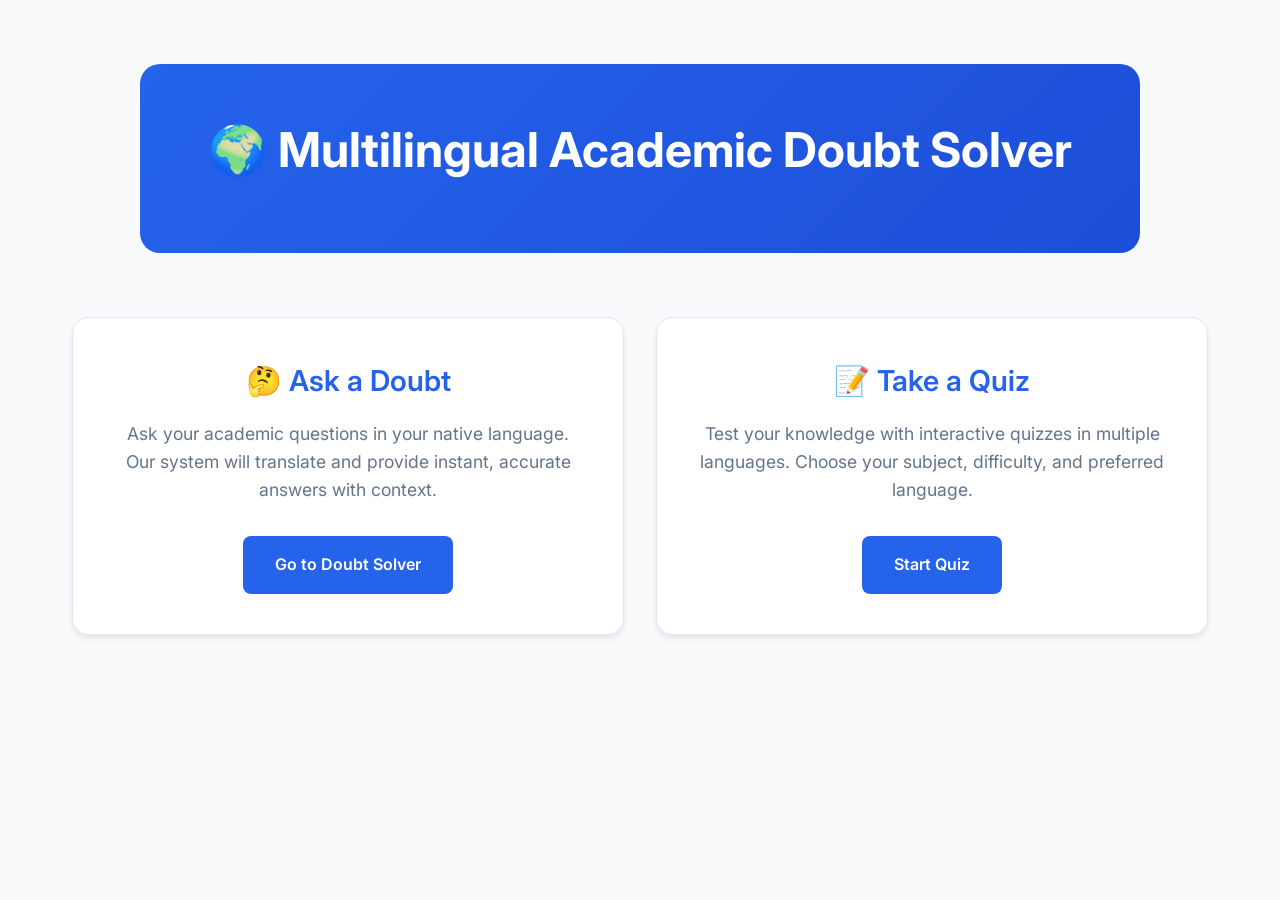
<file: templates/index.html>
<!DOCTYPE html>
<html lang="en">
<head>
  <meta charset="UTF-8" />
  <meta name="viewport" content="width=device-width, initial-scale=1.0"/>
  <title>Multilingual Academic Portal – Home</title>
  <link href="https://fonts.googleapis.com/css2?family=Inter:wght@300;400;500;600;700&display=swap" rel="stylesheet">
  <style>
    :root {
      --primary: #2563eb;
      --primary-dark: #1d4ed8;
      --secondary: #64748b;
      --success: #10b981;
      --background: #f8fafc;
      --surface: #ffffff;
      --text: #1e293b;
      --text-light: #64748b;
      --border: #e2e8f0;
    }

    * {
      margin: 0;
      padding: 0;
      box-sizing: border-box;
    }

    body {
      font-family: 'Inter', sans-serif;
      background: var(--background);
      color: var(--text);
      line-height: 1.6;
    }

    .container {
      max-width: 1200px;
      margin: 0 auto;
      padding: 2rem;
    }

    header {
      text-align: center;
      margin-bottom: 4rem;
      padding: 3rem 0;
      background: linear-gradient(135deg, var(--primary), var(--primary-dark));
      color: white;
      border-radius: 20px;
      margin: 2rem auto 4rem;
      max-width: 1000px;
    }

    header h1 {
      font-size: 3rem;
      font-weight: 700;
      margin-bottom: 1rem;
    }

    header p {
      font-size: 1.2rem;
      opacity: 0.9;
    }

    .home-cards {
      display: grid;
      grid-template-columns: repeat(auto-fit, minmax(350px, 1fr));
      gap: 2rem;
      margin-bottom: 4rem;
    }

    .card {
      background: var(--surface);
      padding: 2.5rem;
      border-radius: 16px;
      box-shadow: 0 4px 6px -1px rgba(0, 0, 0, 0.1);
      border: 1px solid var(--border);
      text-align: center;
      transition: all 0.3s ease;
    }

    .card:hover {
      transform: translateY(-5px);
      box-shadow: 0 10px 25px -1px rgba(0, 0, 0, 0.15);
    }

    .card h2 {
      font-size: 1.8rem;
      font-weight: 600;
      color: var(--primary);
      margin-bottom: 1rem;
    }

    .card p {
      color: var(--text-light);
      margin-bottom: 2rem;
      font-size: 1.1rem;
    }

    .card a {
      display: inline-block;
      background: var(--primary);
      color: white;
      text-decoration: none;
      padding: 1rem 2rem;
      border-radius: 8px;
      font-weight: 600;
      transition: all 0.2s ease;
    }

    .card a:hover {
      background: var(--primary-dark);
      transform: translateY(-2px);
    }

    .languages-section {
      background: var(--surface);
      padding: 2rem;
      border-radius: 16px;
      border: 1px solid var(--border);
      margin-bottom: 3rem;
    }

    .languages-section h3 {
      text-align: center;
      color: var(--primary);
      margin-bottom: 1.5rem;
      font-size: 1.5rem;
    }

    .language-grid {
      display: grid;
      grid-template-columns: repeat(auto-fit, minmax(120px, 1fr));
      gap: 1rem;
      max-width: 800px;
      margin: 0 auto;
    }

    .language-item {
      background: var(--background);
      padding: 0.75rem;
      border-radius: 8px;
      text-align: center;
      border: 1px solid var(--border);
      font-size: 0.9rem;
      color: var(--text);
    }

    .features {
      display: grid;
      grid-template-columns: repeat(auto-fit, minmax(250px, 1fr));
      gap: 1.5rem;
      margin-bottom: 3rem;
    }

    .feature {
      background: var(--surface);
      padding: 1.5rem;
      border-radius: 12px;
      border: 1px solid var(--border);
      text-align: center;
    }

    .feature h4 {
      color: var(--primary);
      margin-bottom: 0.5rem;
    }

    .feature p {
      color: var(--text-light);
      font-size: 0.9rem;
    }

    footer {
      text-align: center;
      padding: 2rem;
      color: var(--text-light);
      border-top: 1px solid var(--border);
      margin-top: 3rem;
    }

    @media (max-width: 768px) {
      .container {
        padding: 1rem;
      }
      
      header h1 {
        font-size: 2rem;
      }
      
      .home-cards {
        grid-template-columns: 1fr;
      }
    }
  </style>
</head>
<body>
  <div class="container">
    <header>
      <h1>🌍 Multilingual Academic Doubt Solver</h1>
    </header>

    <div class="home-cards">
      <div class="card">
        <h2>🤔 Ask a Doubt</h2>
        <p>Ask your academic questions in your native language. Our system will translate and provide instant, accurate answers with context.</p>
        <a href="/ask">Go to Doubt Solver</a>
      </div>
      <div class="card">
        <h2>📝 Take a Quiz</h2>
        <p>Test your knowledge with interactive quizzes in multiple languages. Choose your subject, difficulty, and preferred language.</p>
        <a href="/quiz_enhanced">Start Quiz</a>
      </div>
    </div>

</body>
</html>
</file>
